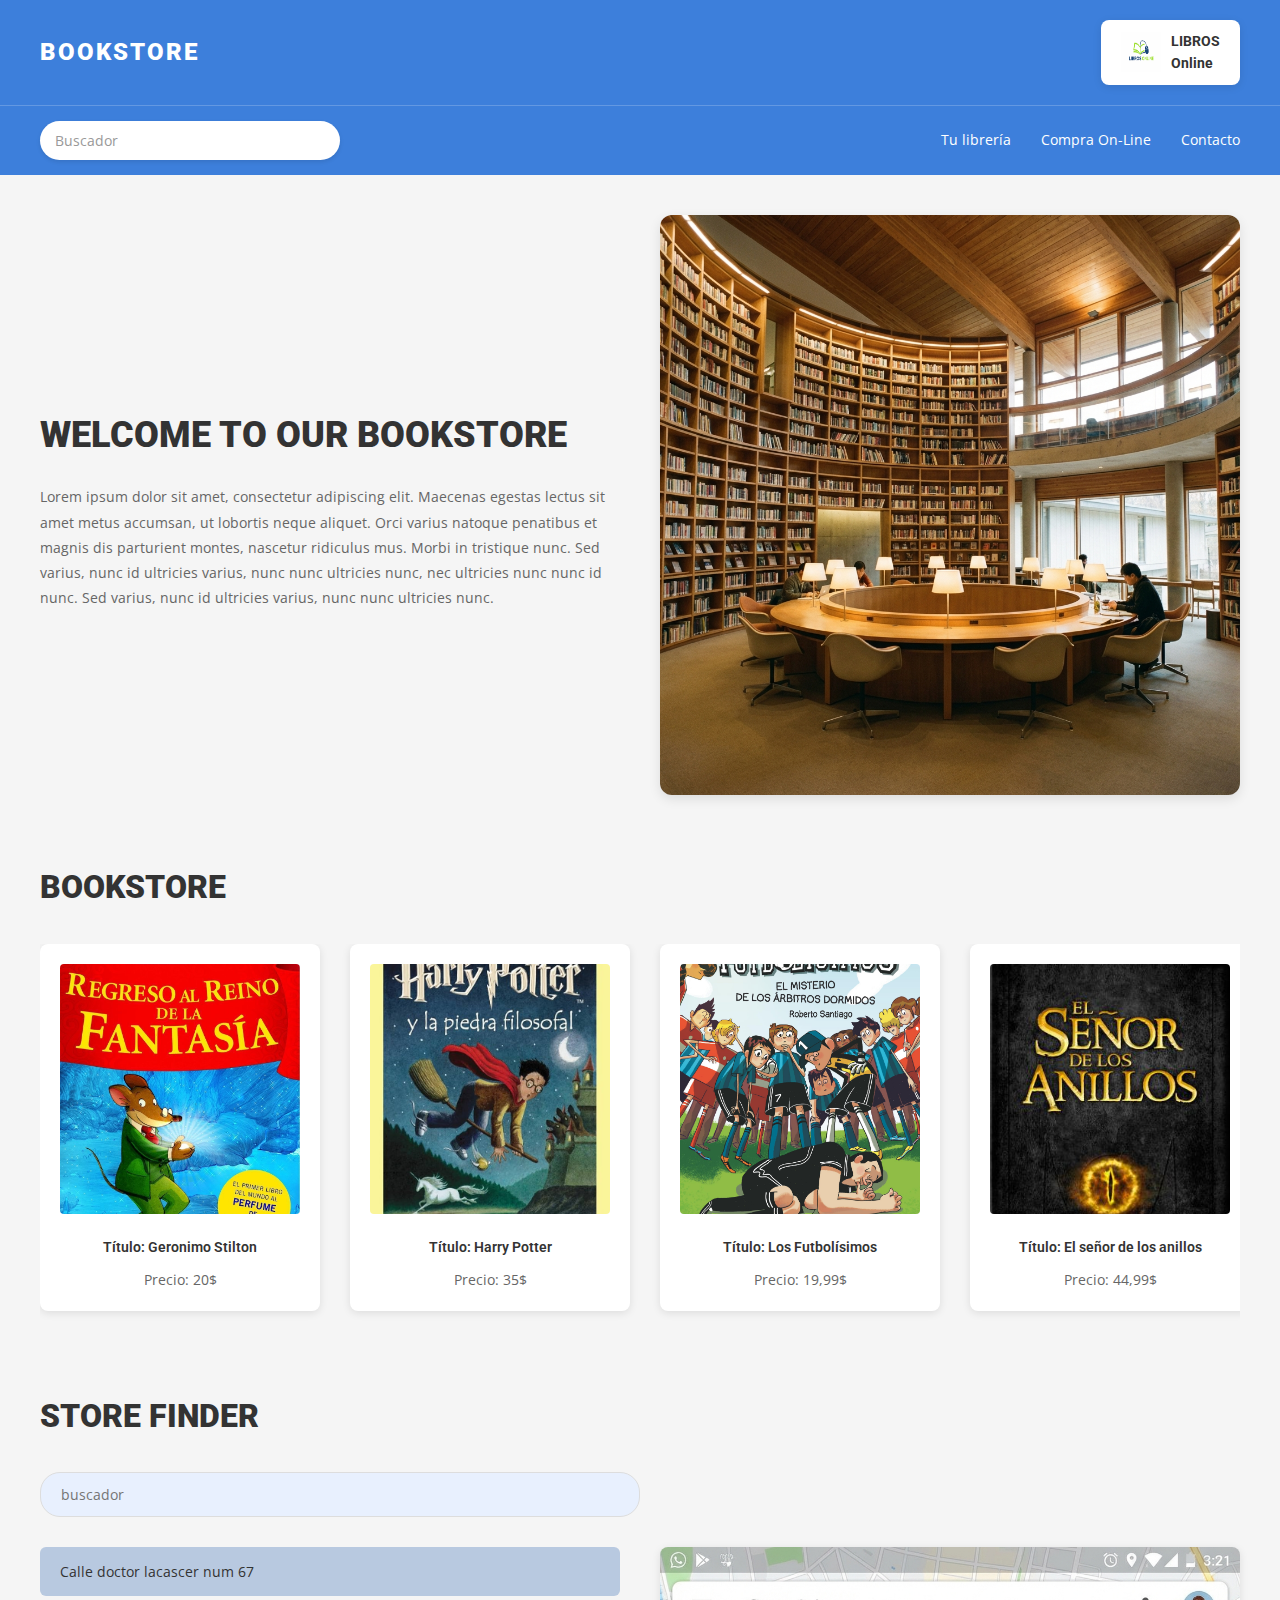
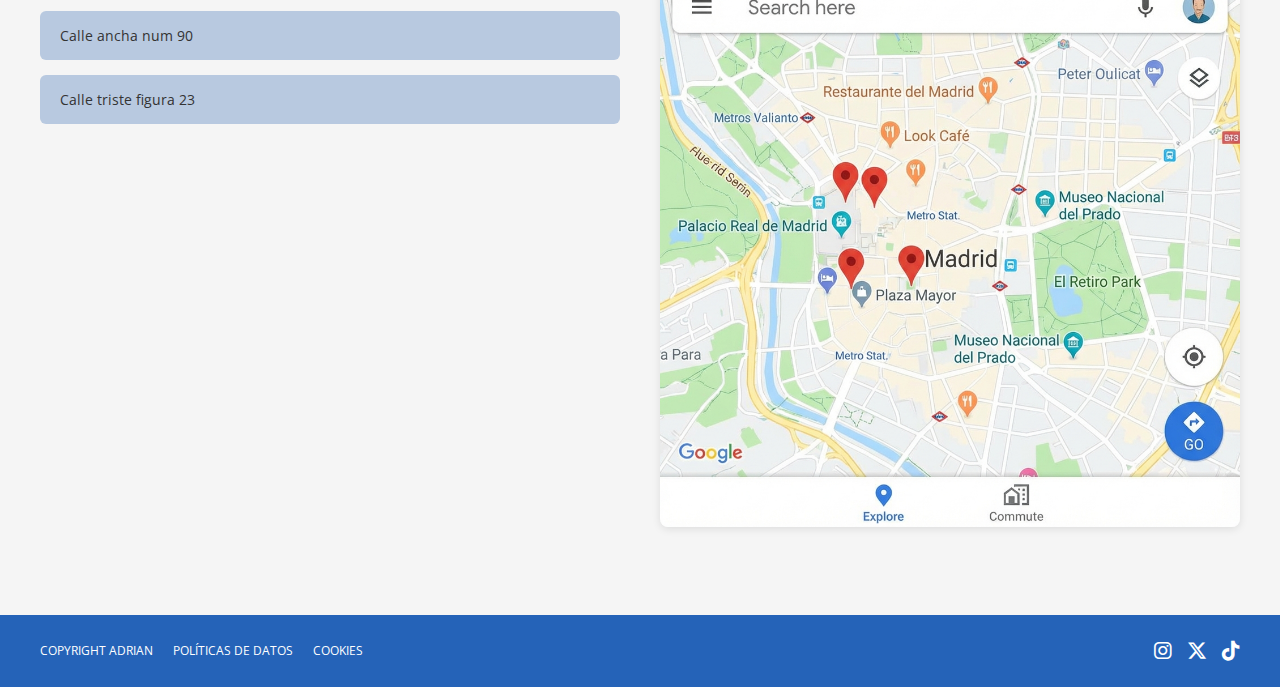
<file: miLibreriaDaw/index.html>
<!DOCTYPE html>
<html lang="es">

<head>

    <meta charset="UTF-8">
    <meta name="viewport" content="width=device-width, initial-scale=1.0">
    <meta name="description" content="Mi Librería - Tu tienda de libros online y física en Madrid">


    <title>Mi Librería - Inicio</title>


    <link rel="stylesheet" href="styles.css">


    <link rel="stylesheet" href="https://cdnjs.cloudflare.com/ajax/libs/font-awesome/6.4.0/css/all.min.css">
</head>

<body>
    <!-- Header -->
    <header>
        <h1>BOOKSTORE</h1>
        <div class="logo">
            <img src="./img/ChatGPT Image 6 nov 2025, 18_17_25.png" alt="Logo Libros Online">
            <span>LIBROS<br>Online</span>
        </div>
    </header>

    <!-- Navegación -->
    <nav>

        <form class="search-form" action="#" method="get">
            <input type="search" name="buscar" placeholder="Buscador" aria-label="Buscar productos">
        </form>


        <button class="menu-toggle" aria-label="Abrir menú">
            <i class="fas fa-bars"></i>
        </button>


        <ul class="nav-menu">
            <li><a href="index.html">Tu librería</a></li>
            <li><a href="tienda.html">Compra On-Line</a></li>
            <li><a href="#contacto">Contacto</a></li>
        </ul>
    </nav>

    <!-- ========================================
         CONTENIDO PRINCIPAL (MAIN)
         ======================================== -->
    <main>
        <!-- Bienvenida -->
        <section class="welcome-section">
            <div class="welcome-text">
                <h2>WELCOME TO OUR BOOKSTORE</h2>
                <p>
                    Lorem ipsum dolor sit amet, consectetur adipiscing elit. Maecenas egestas lectus sit
                    amet metus accumsan, ut lobortis neque aliquet. Orci varius natoque penatibus et
                    magnis dis parturient montes, nascetur ridiculus mus. Morbi in tristique nunc. Sed
                    varius, nunc id ultricies varius, nunc nunc ultricies nunc, nec ultricies nunc nunc
                    id nunc. Sed varius, nunc id ultricies varius, nunc nunc ultricies nunc.
                </p>
            </div>
            <div class="welcome-image">
                <img src="library.png" alt="Interior de nuestra librería moderna">
            </div>
        </section>

        <!-- Libros destacados -->
        <section class="books-section">
            <h2>BOOKSTORE</h2>


            <div class="books-grid">

                <article class="book-card">
                    <img src="./img/geronimo.jpg" alt="Geronimo Stilton - Regreso al Reino de la Fantasía">
                    <h3>Título: Geronimo Stilton</h3>
                    <p>Precio: 20$</p>
                </article>


                <article class="book-card">
                    <img src="./img/HARRY.jpg" alt="Harry Potter y la piedra filosofal">
                    <h3>Título: Harry Potter</h3>
                    <p>Precio: 35$</p>
                </article>


                <article class="book-card">
                    <img src="./img/futbolisimos.jpg" alt="Los Futbolísimos">
                    <h3>Título: Los Futbolísimos</h3>
                    <p>Precio: 19,99$</p>
                </article>


                <article class="book-card">
                    <img src="./img/anillos.jpg" alt="El señor de los anillos">
                    <h3>Título: El señor de los anillos</h3>
                    <p>Precio: 44,99$</p>
                </article>


                <article class="book-card">
                    <img src="./img/greg.jpg" alt="Diario de Greg - Un pringao total">
                    <h3>Título: Diario de Greg</h3>
                    <p>Precio: 15,99$</p>
                </article>


                <article class="book-card">
                    <img src="book7.png" alt="Los Juegos del Hambre">
                    <h3>Título: Los Juegos del Hambre</h3>
                    <p>Precio: 32$</p>
                </article>


                <article class="book-card">
                    <img src="book8.png" alt="El corredor del laberinto">
                    <h3>Título: El Corredor del Laberinto</h3>
                    <p>Precio: 29,99$</p>
                </article>
            </div>
        </section>

        <!-- Buscador de tiendas -->
        <section class="store-finder">
            <h2>STORE FINDER</h2>


            <div class="store-search">
                <input type="search" placeholder="buscador" aria-label="Buscar tienda">
            </div>


            <div class="store-content">

                <div class="store-list">
                    <button class="store-item">Calle doctor lacascer num 67</button>
                    <button class="store-item">Calle ancha num 90</button>
                    <button class="store-item">Calle triste figura 23</button>
                </div>


                <div class="store-map">
                    <img src="map.png" alt="Mapa de Madrid con ubicaciones de nuestras tiendas">
                </div>
            </div>
        </section>
    </main>

    <!-- Footer -->
    <footer>

        <div class="footer-links">
            <a href="#copyright">COPYRIGHT ADRIAN</a>
            <a href="#politicas">POLÍTICAS DE DATOS</a>
            <a href="#cookies">COOKIES</a>
        </div>


        <div class="footer-copyright">
            <!-- Espacio reservado -->
        </div>


        <div class="footer-social">
            <a href="#instagram" aria-label="Instagram"><i class="fab fa-instagram"></i></a>
            <a href="#twitter" aria-label="Twitter/X"><i class="fab fa-x-twitter"></i></a>
            <a href="#tiktok" aria-label="TikTok"><i class="fab fa-tiktok"></i></a>
        </div>
    </footer>
    </footer>
    <script src="script.js"></script>
</body>

</html>
</file>
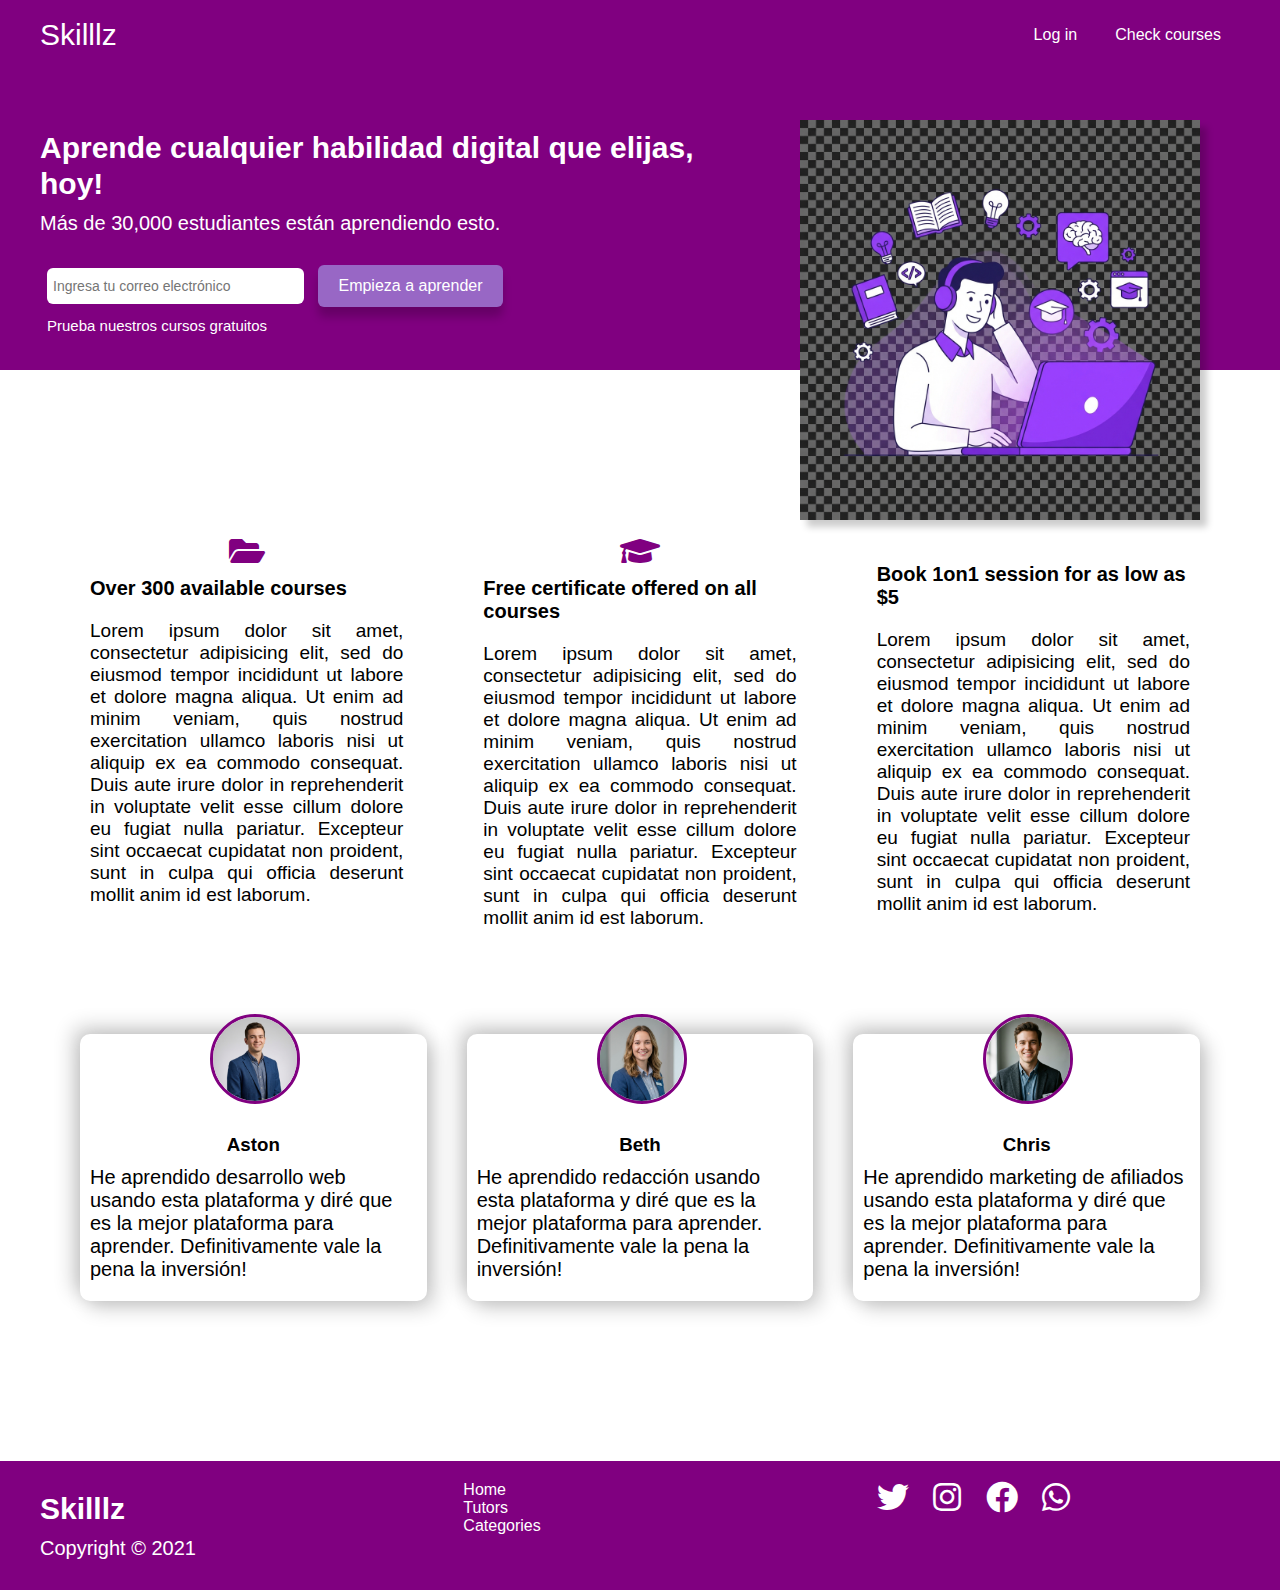
<file: paginaEjemploGridyFlex/index.html>
<!DOCTYPE html>
<html lang="en">
<head>
    <meta charset="UTF-8">
    <meta name="viewport" content="width=device-width, initial-scale=1.0">
    <meta http-equiv="X-UA-Compatible" content="ie=edge">
    <title>Skilllz - Aprende cualquier habilidad digital</title>
    <link rel="stylesheet" href="styles.css">
    <link rel="stylesheet" href="https://cdnjs.cloudflare.com/ajax/libs/font-awesome/5.15.4/css/all.min.css" integrity="sha512-1ycn6IcaQQ40/MKBW2W4Rhis/DbILU74C1vSrLJxCq57o941Ym01SwNsOMqvEBFlcgUa6xLiPY/NS5R+E6ztJQ==" crossorigin="anonymous" referrerpolicy="no-referrer" />
</head>
<body>
    <div class="navbar">
        <div class="container flex">
            <h1 class="logo">Skilllz</h1>
            <nav>
                <ul>
                    <li class="nav"><a class="outline" href="">Log in</a></li>
                    <li class="nav"><a href="" class="outline">Check courses</a></li>
                </ul>
            </nav>
        </div>
    </div>

    <section class="showcase">
        <div class="container">
            <div class="grid">
                <div class="grid-item-1">
                    <div class="showcase-text">
                        <h1>Aprende cualquier habilidad digital que elijas, hoy!</h1>
                        <p class="supporting-text"> Más de 30,000 estudiantes están aprendiendo esto.</p>
                    </div>
                    <div class="showcase-form">
                        <form action="">
                            <input type="email" placeholder="Ingresa tu correo electrónico">
                            <input type="submit" class="btn" value="Empieza a aprender">
                        </form>
                        <p class="little-info">Prueba nuestros cursos gratuitos</p>
                    </div>
                </div>

                <div class="grid-item-2">
                    <div class="image">
                        <img src="./images/transparent.png" alt="">
                    </div>
                </div>
            </div>
        </div>
    </section>

    <div class="lower-container container">
        <section class="stats">
            <div class="flex">
                <div class="stat">
                    <i class="fa fa-folder-open fa-2x" aria-hidden="true"></i>
                    <h3 class="title">Over 300 available courses</h3>
                    <p class="text">Lorem ipsum dolor sit amet, consectetur adipisicing elit, sed do eiusmod tempor incididunt ut labore et dolore magna aliqua. Ut enim ad minim veniam, quis nostrud exercitation ullamco laboris nisi ut aliquip ex ea commodo consequat. Duis aute irure dolor in reprehenderit in voluptate velit esse cillum dolore eu fugiat nulla pariatur. Excepteur sint occaecat cupidatat non proident, sunt in culpa qui officia deserunt mollit anim id est laborum.</p>
                </div>
                <div class="stat">
                    <i class="fa fa-graduation-cap fa-2x" aria-hidden="true"></i>
                    <h3 class="title">Free certificate offered on all courses</h3>
                    <p class="text">Lorem ipsum dolor sit amet, consectetur adipisicing elit, sed do eiusmod tempor incididunt ut labore et dolore magna aliqua. Ut enim ad minim veniam, quis nostrud exercitation ullamco laboris nisi ut aliquip ex ea commodo consequat. Duis aute irure dolor in reprehenderit in voluptate velit esse cillum dolore eu fugiat nulla pariatur. Excepteur sint occaecat cupidatat non proident, sunt in culpa qui officia deserunt mollit anim id est laborum.</p>
                </div>
                <div class="stat">
                    <i class="fa fa-credit-card-alt fa-2x" aria-hidden="true"></i>
                    <h3 class="title">Book 1on1 session for as low as $5</h3>
                    <p class="text">Lorem ipsum dolor sit amet, consectetur adipisicing elit, sed do eiusmod tempor incididunt ut labore et dolore magna aliqua. Ut enim ad minim veniam, quis nostrud exercitation ullamco laboris nisi ut aliquip ex ea commodo consequat. Duis aute irure dolor in reprehenderit in voluptate velit esse cillum dolore eu fugiat nulla pariatur. Excepteur sint occaecat cupidatat non proident, sunt in culpa qui officia deserunt mollit anim id est laborum.</p>
                </div>
            </div>
        </section>

        <section class="testimonials">
            <div class="container">
                <div class="testimonial grid-3">
                    <div class="card">
                        <div class="circle">
                            <img src="./images/4.jpg" alt="">
                        </div>
                        <h3>Aston</h3>
                        <p>He aprendido desarrollo web usando esta plataforma y diré que es la mejor plataforma para aprender. Definitivamente vale la pena la inversión!</p>
                    </div>
                    <div class="card">
                        <div class="circle">
                            <img src="./images/5.jpg" alt="">
                        </div>
                        <h3>Beth</h3>
                        <p>He aprendido redacción usando esta plataforma y diré que es la mejor plataforma para aprender. Definitivamente vale la pena la inversión!</p>
                    </div>
                    <div class="card">
                        <div class="circle">
                            <img src="./images/6.jpg" alt="">
                        </div>
                        <h3>Chris</h3>
                        <p>He aprendido marketing de afiliados usando esta plataforma y diré que es la mejor plataforma para aprender. Definitivamente vale la pena la inversión!</p>
                    </div>
                </div>
            </div>
        </section>
    </div>

    <footer>
        <div class="container grid-3">
            <div class="copyright">
                <h1>Skilllz</h1>
                <p>Copyright &copy; 2021</p>
            </div>
            <nav class="links">
                <ul>
                    <li><a href="" class="outline">Home</a></li>
                    <li><a href="" class="outline">Tutors</a></li>
                    <li><a href="" class="outline">Categories</a></li>
                </ul>
            </nav>
            <div class="profiles">
                <a href=""><em class="fab fa-twitter fa-2x"></em></a>
                <a href=""><em class="fab fa-instagram fa-2x"></em></a>
                <a href=""><em class="fab fa-facebook fa-2x"></em></a>
                <a href=""><em class="fab fa-whatsapp fa-2x"></em></a>
            </div>
        </div>
    </footer>
</body>
</html>
</file>
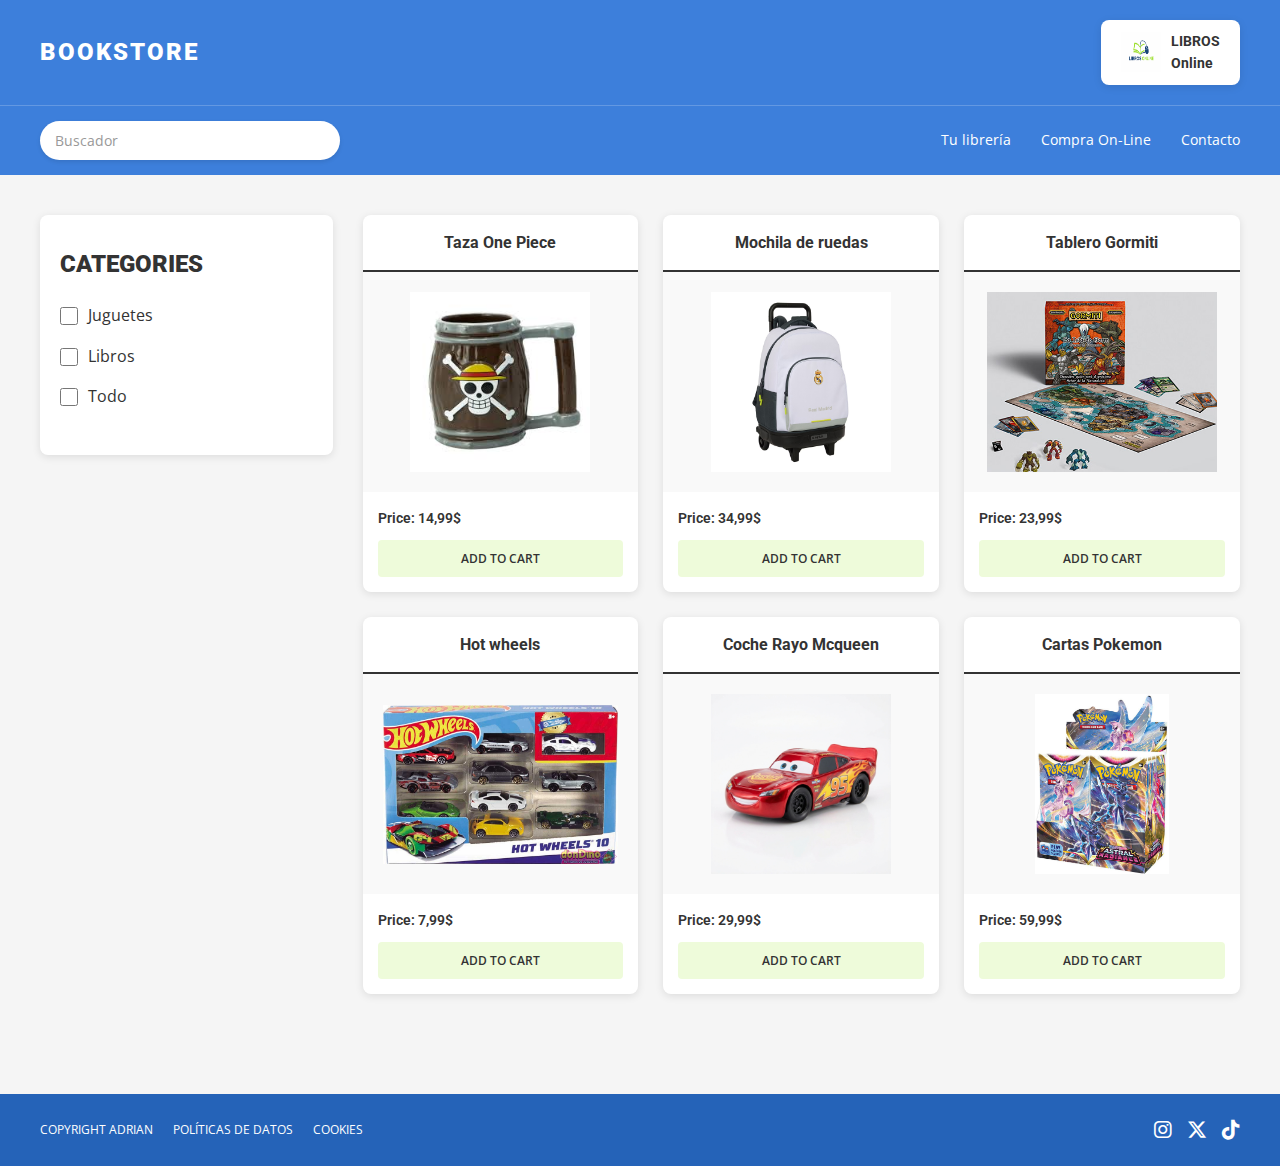
<file: miLibreriaDaw/tienda.html>
<!DOCTYPE html>
<html lang="es">

<head>

    <meta charset="UTF-8">
    <meta name="viewport" content="width=device-width, initial-scale=1.0">
    <meta name="description" content="Mi Librería - Tienda online de libros, juguetes y merchandising">


    <title>Mi Librería - Tienda Online</title>


    <link rel="stylesheet" href="styles.css">


    <link rel="stylesheet" href="https://cdnjs.cloudflare.com/ajax/libs/font-awesome/6.4.0/css/all.min.css">
</head>

<body class="shop-page">
    <!-- Header -->
    <header>
        <h1>BOOKSTORE</h1>
        <div class="logo">
            <img src="./img/ChatGPT Image 6 nov 2025, 18_17_25.png" alt="Logo Libros Online">
            <span>LIBROS<br>Online</span>
        </div>
    </header>

    <!-- Navegación -->
    <nav>

        <form class="search-form" action="#" method="get">
            <input type="search" name="buscar" placeholder="Buscador" aria-label="Buscar productos">
        </form>


        <button class="menu-toggle" aria-label="Abrir menú">
            <i class="fas fa-bars"></i>
        </button>


        <ul class="nav-menu">
            <li><a href="index.html">Tu librería</a></li>
            <li><a href="tienda.html">Compra On-Line</a></li>
            <li><a href="#contacto">Contacto</a></li>
        </ul>
    </nav>

    <!-- Contenido principal -->
    <main class="shop-layout">
        <!-- Categorías -->
        <aside>
            <h2>CATEGORIES</h2>
            <ul class="category-list">
                <li>
                    <label>
                        <input type="checkbox" name="categoria" value="juguetes">
                        Juguetes
                    </label>
                </li>
                <li>
                    <label>
                        <input type="checkbox" name="categoria" value="libros">
                        Libros
                    </label>
                </li>
                <li>
                    <label>
                        <input type="checkbox" name="categoria" value="todo">
                        Todo
                    </label>
                </li>
            </ul>
        </aside>

        <!-- Productos -->
        <section class="products-section">

            <article class="product-card">
                <div class="product-name">
                    <h3>Taza One Piece</h3>
                </div>
                <div class="product-image">
                    <img src="./img/tazaOnepiece.jpeg" alt="Taza de cerámica One Piece con logo pirata">
                </div>
                <div class="product-info">
                    <p class="product-price">Price: 14,99$</p>
                    <button class="add-to-cart">ADD TO CART</button>
                </div>
            </article>


            <article class="product-card">
                <div class="product-name">
                    <h3>Mochila de ruedas</h3>
                </div>
                <div class="product-image">
                    <img src="./img/mochilaDeRuedad.avif" alt="Mochila escolar morada y blanca con ruedas">
                </div>
                <div class="product-info">
                    <p class="product-price">Price: 34,99$</p>
                    <button class="add-to-cart">ADD TO CART</button>
                </div>
            </article>


            <article class="product-card">
                <div class="product-name">
                    <h3>Tablero Gormiti</h3>
                </div>
                <div class="product-image">
                    <img src="./img/tableroGormiti.jpg" alt="Juego de mesa Gormiti The Elemental War">
                </div>
                <div class="product-info">
                    <p class="product-price">Price: 23,99$</p>
                    <button class="add-to-cart">ADD TO CART</button>
                </div>
            </article>


            <article class="product-card">
                <div class="product-name">
                    <h3>Hot wheels</h3>
                </div>
                <div class="product-image">
                    <img src="./img/hotwheels.jpg" alt="Set de coches Hot Wheels Super Speed Race Team">
                </div>
                <div class="product-info">
                    <p class="product-price">Price: 7,99$</p>
                    <button class="add-to-cart">ADD TO CART</button>
                </div>
            </article>


            <article class="product-card">
                <div class="product-name">
                    <h3>Coche Rayo Mcqueen</h3>
                </div>
                <div class="product-image">
                    <img src="product5.png" alt="Coche de juguete Rayo McQueen de Cars">
                </div>
                <div class="product-info">
                    <p class="product-price">Price: 29,99$</p>
                    <button class="add-to-cart">ADD TO CART</button>
                </div>
            </article>


            <article class="product-card">
                <div class="product-name">
                    <h3>Cartas Pokemon</h3>
                </div>
                <div class="product-image">
                    <img src="./img/cartasPokemon.jpg" alt="Set de cartas Pokémon Celestial Paradise Collection">
                </div>
                <div class="product-info">
                    <p class="product-price">Price: 59,99$</p>
                    <button class="add-to-cart">ADD TO CART</button>
                </div>
            </article>
        </section>
    </main>

    <!-- Footer -->
    <footer>

        <div class="footer-links">
            <a href="#copyright">COPYRIGHT ADRIAN</a>
            <a href="#politicas">POLÍTICAS DE DATOS</a>
            <a href="#cookies">COOKIES</a>
        </div>


        <div class="footer-copyright">
            <!-- Espacio reservado -->
        </div>


        <div class="footer-social">
            <a href="#instagram" aria-label="Instagram"><i class="fab fa-instagram"></i></a>
            <a href="#twitter" aria-label="Twitter/X"><i class="fab fa-x-twitter"></i></a>
            <a href="#tiktok" aria-label="TikTok"><i class="fab fa-tiktok"></i></a>
        </div>
    </footer>
    <script src="script.js"></script>
</body>

</html>
</file>
<file: miLibreriaDaw/styles.css>
/* Estilos generales */

/* Fuentes */

@import url('https://fonts.googleapis.com/css2?family=Roboto:wght@400;700;900&display=swap');

@import url('https://fonts.googleapis.com/css2?family=Open+Sans:wght@300;400;600&display=swap');

/* Reset */
* {
    margin: 0;
    padding: 0;
    box-sizing: border-box;
}

body {
    font-family: 'Open Sans', sans-serif;
    line-height: 1.6;
    color: #333;
    background-color: #f5f5f5;
}

/* Header */

header {
    background-color: #3D7FDB;
    padding: 20px 40px;
    display: flex;
    justify-content: space-between;
    align-items: center;
}


header h1 {
    font-family: 'Roboto', sans-serif;
    font-size: 24px;
    font-weight: 900;
    color: white;
    letter-spacing: 2px;
}


.logo {
    background-color: white;
    padding: 10px 20px;
    border-radius: 8px;
    display: flex;
    align-items: center;
    gap: 10px;
    box-shadow: 0 2px 8px rgba(0, 0, 0, 0.1);
}

.logo img {
    width: 40px;
    height: 40px;
}

.logo span {
    font-family: 'Roboto', sans-serif;
    font-weight: 700;
    color: #333;
    font-size: 14px;
}

/* Navegación */

nav {
    background-color: #3D7FDB;
    padding: 15px 40px;
    display: flex;
    justify-content: space-between;
    align-items: center;
    border-top: 1px solid rgba(255, 255, 255, 0.2);
}


.search-form {
    flex: 0 0 300px;
}

.search-form input {
    width: 100%;
    padding: 10px 15px;
    border: none;
    border-radius: 20px;
    font-family: 'Open Sans', sans-serif;
    font-size: 14px;
    background-color: white;
    box-shadow: 0 2px 4px rgba(0, 0, 0, 0.1);
}

.search-form input::placeholder {
    color: #999;
}


.nav-menu {
    list-style: none;
    display: flex;
    gap: 30px;
}

.nav-menu li a {
    color: white;
    text-decoration: none;
    font-family: 'Open Sans', sans-serif;
    font-size: 14px;
    font-weight: 400;
    transition: opacity 0.3s ease;
}

.nav-menu li a:hover {
    opacity: 0.8;
}

/* Footer */

footer {
    background-color: #2563B8;
    padding: 20px 40px;
    display: grid;
    grid-template-columns: 1fr 1fr 1fr;
    gap: 20px;
    align-items: center;
    margin-top: auto;
}


.footer-links {
    display: flex;
    gap: 20px;
}

.footer-links a {
    color: white;
    text-decoration: none;
    font-size: 12px;
    font-family: 'Open Sans', sans-serif;
    transition: opacity 0.3s ease;
}

.footer-links a:hover {
    opacity: 0.8;
}


.footer-copyright {
    text-align: center;
    color: white;
    font-size: 12px;
    font-family: 'Open Sans', sans-serif;
}


.footer-social {
    display: flex;
    gap: 15px;
    justify-content: flex-end;
}

.footer-social a {
    color: white;
    font-size: 20px;
    transition: opacity 0.3s ease;
}

.footer-social a:hover {
    opacity: 0.8;
}

/* Main */
main {
    min-height: calc(100vh - 200px);
    padding: 40px;
}


section {
    margin-bottom: 60px;
}

section h2 {
    font-family: 'Roboto', sans-serif;
    font-size: 32px;
    font-weight: 900;
    color: #333;
    margin-bottom: 30px;
}

/* Bienvenida */
.welcome-section {
    display: grid;
    grid-template-columns: 1fr 1fr;
    gap: 40px;
    align-items: center;
    margin-bottom: 60px;
}

.welcome-text h2 {
    font-size: 36px;
    margin-bottom: 20px;
}

.welcome-text p {
    font-size: 14px;
    line-height: 1.8;
    color: #666;
}

.welcome-image img {
    width: 100%;
    height: auto;
    border-radius: 12px;
    box-shadow: 0 4px 12px rgba(0, 0, 0, 0.1);
}

/* Sección Libros */
.books-section {
    margin-bottom: 60px;
}

.books-grid {
    display: grid;
    grid-template-columns: repeat(8, 280px);
    gap: 30px;
    overflow-x: auto;
    overflow-y: hidden;
    padding-bottom: 20px;
    scroll-behavior: smooth;
}


.books-grid::-webkit-scrollbar {
    height: 10px;
}

.books-grid::-webkit-scrollbar-track {
    background: #f1f1f1;
    border-radius: 10px;
}

.books-grid::-webkit-scrollbar-thumb {
    background: #3D7FDB;
    border-radius: 10px;
}

.books-grid::-webkit-scrollbar-thumb:hover {
    background: #2563B8;
}

.book-card {
    background-color: white;
    padding: 20px;
    border-radius: 8px;
    box-shadow: 0 2px 8px rgba(0, 0, 0, 0.1);
    text-align: center;
    min-width: 280px;
    flex-shrink: 0;
}

.book-card img {
    width: 100%;
    height: 250px;
    object-fit: cover;
    border-radius: 4px;
    margin-bottom: 15px;
}

.book-card h3 {
    font-family: 'Roboto', sans-serif;
    font-size: 14px;
    font-weight: 600;
    margin-bottom: 10px;
    color: #333;
}

.book-card p {
    font-size: 14px;
    color: #666;
}

/* Buscador de tiendas */
.store-finder {
    margin-bottom: 40px;
}

.store-search {
    margin-bottom: 30px;
}

.store-search input {
    width: 100%;
    max-width: 600px;
    padding: 12px 20px;
    border: 1px solid #ddd;
    border-radius: 20px;
    font-family: 'Open Sans', sans-serif;
    font-size: 14px;
    background-color: #E8F0FE;
}

.store-content {
    display: grid;
    grid-template-columns: 1fr 1fr;
    gap: 40px;
}

.store-list {
    display: flex;
    flex-direction: column;
    gap: 15px;
}

.store-item {
    background-color: #B8C9E0;
    padding: 15px 20px;
    border: none;
    border-radius: 6px;
    font-family: 'Open Sans', sans-serif;
    font-size: 14px;
    color: #333;
    cursor: pointer;
    text-align: left;
    transition: background-color 0.3s ease;
}

.store-item:hover {
    background-color: #A0B5D1;
}

.store-map img {
    width: 100%;
    height: auto;
    border-radius: 8px;
    box-shadow: 0 2px 8px rgba(0, 0, 0, 0.1);
}

/* Layout Tienda */
.shop-layout {
    display: grid;
    grid-template-columns: 1fr 3fr;
    gap: 30px;
}

/* Categorías */
aside {
    background-color: white;
    padding: 30px 20px;
    border-radius: 8px;
    box-shadow: 0 2px 8px rgba(0, 0, 0, 0.1);
    height: fit-content;
}

aside h2 {
    font-family: 'Roboto', sans-serif;
    font-size: 24px;
    font-weight: 900;
    margin-bottom: 20px;
    color: #333;
}

.category-list {
    list-style: none;
}

.category-list li {
    margin-bottom: 15px;
}

.category-list label {
    display: flex;
    align-items: center;
    gap: 10px;
    font-family: 'Open Sans', sans-serif;
    font-size: 16px;
    cursor: pointer;
    color: #333;
}

.category-list input[type="checkbox"] {
    width: 18px;
    height: 18px;
    cursor: pointer;
}

/* Grid Productos */
.products-section {
    display: grid;
    grid-template-columns: repeat(3, 1fr);
    gap: 25px;
}


.product-card {
    background-color: white;
    border-radius: 8px;
    box-shadow: 0 2px 8px rgba(0, 0, 0, 0.1);
    overflow: hidden;
    display: flex;
    flex-direction: column;
}


.product-name {
    padding: 15px;
    text-align: center;
    border-bottom: 2px solid #333;
}

.product-name h3 {
    font-family: 'Roboto', sans-serif;
    font-size: 16px;
    font-weight: 700;
    color: #333;
}


.product-image {
    padding: 20px;
    display: flex;
    justify-content: center;
    align-items: center;
    background-color: #f9f9f9;
}

.product-image img {
    width: 100%;
    height: 180px;
    object-fit: contain;
}


.product-info {
    padding: 15px;
    display: flex;
    flex-direction: column;
    gap: 10px;
}

.product-price {
    font-family: 'Roboto', sans-serif;
    font-size: 14px;
    font-weight: 600;
    color: #333;
}

.add-to-cart {
    background-color: #EEFBDA;
    border: none;
    padding: 10px;
    border-radius: 4px;
    font-family: 'Open Sans', sans-serif;
    font-size: 12px;
    font-weight: 600;
    color: #333;
    cursor: pointer;
    transition: background-color 0.3s ease;
}

.add-to-cart:hover {
    background-color: #DCF5B8;
}

/* Menú móvil */
.menu-toggle {
    display: none;
    background: none;
    border: none;
    color: white;
    font-size: 24px;
    cursor: pointer;
}

/* Tablet */
@media (min-width: 601px) and (max-width: 1024px) {


    .logo img {
        width: 35px;
        height: 35px;
    }


    nav {
        flex-wrap: wrap;
        justify-content: center;
        gap: 15px;
    }

    .nav-menu {
        order: 1;
        /* Menú primero */
        width: 100%;
        justify-content: center;
    }

    .search-form {
        order: 2;
        /* Buscador después */
        flex: 0 0 100%;
        /* Ocupa todo el ancho */
        display: flex;
        justify-content: center;
    }

    .search-form input {
        max-width: 500px;
    }


    footer {
        padding: 20px;
        gap: 10px;
    }


    .shop-layout {
        grid-template-columns: 1fr;
    }

    aside {
        margin-bottom: 20px;
    }

    .category-list {
        display: flex;
        flex-wrap: wrap;
        gap: 20px;
    }

    .category-list li {
        margin-bottom: 0;
    }


    .products-section {
        grid-template-columns: repeat(3, 1fr);
        /* 3 columnas en tablet */
    }


    @media (max-width: 800px) {
        .products-section {
            grid-template-columns: repeat(2, 1fr);
        }
    }
}

/* Móvil */
@media (max-width: 600px) {


    header {
        flex-direction: column;
        gap: 15px;
        text-align: center;
        padding: 15px 20px;
    }


    nav {
        flex-direction: column;
        align-items: flex-start;
        /* Alinear a la izquierda para el botón hamburguesa */
        padding: 15px 20px;
        position: relative;
    }


    .menu-toggle {
        display: block;
        align-self: flex-end;
        /* Botón a la derecha */
        position: absolute;
        top: 15px;
        right: 20px;
    }


    .nav-menu {
        display: none;
        flex-direction: column;
        width: 100%;
        gap: 15px;
        margin-top: 15px;
        text-align: center;
    }


    .nav-menu.active {
        display: flex;
    }

    .nav-menu li {
        width: 100%;
        border-bottom: 1px solid rgba(255, 255, 255, 0.1);
        padding-bottom: 10px;
    }

    .nav-menu li:last-child {
        border-bottom: none;
    }


    .search-form {
        width: 100%;
        margin-top: 15px;
        flex: 0 0 auto;
    }


    footer {
        grid-template-columns: 1fr;
        text-align: center;
        gap: 30px;
    }

    .footer-links {
        flex-direction: column;
        align-items: center;
        gap: 15px;
    }

    .footer-social {
        justify-content: center;
    }


    .welcome-section {
        grid-template-columns: 1fr;
    }

    .welcome-text h2 {
        font-size: 28px;
    }

    .store-content {
        grid-template-columns: 1fr;
    }




    body.shop-page .logo {
        display: none;
    }


    .shop-layout {
        grid-template-columns: 1fr;
        padding: 20px;
    }


    .products-section {
        grid-template-columns: 1fr;
    }

    aside {
        margin-bottom: 20px;
    }

    .category-list {
        display: flex;
        flex-wrap: wrap;
        gap: 15px;
    }
}
</file>
<file: paginaEjemploGridyFlex/styles.css>
/* Sobrescribe el estilo por defecto y establece el padding y el margen a cero */
* {
    box-sizing: border-box;
    padding: 0;
    margin: 0;
}

/* Texto color blanco en todas partes */
body {
    font-family: "lato", sans-serif;
    color: white;
}

/* Hacer todo el texto de los links negro y sin decoración*/
a {
    color: black;
    text-decoration: none;
}

h1 {
    font-size: 30px;
    font-weight: 600;
    margin: 10px 0;
    line-height: 1.2;
}

h2 {
    font-size: 25px;
    font-weight: 300;
    margin: 10px 0;
    line-height: 1.2;
}

p {
    font-size: 30px;
}

/* Todas las imágenes deben ser del mismo tamañño que su contenedor*/
img {
    width: 100%;
}

/* Remover el estilo a los elementos de una lista */
li {
    list-style-type: none;
}

p {
    font-size: 20px;
    margin: 10px 0;
}

/* Centra el elemento y establece un ancho máximo y se asegura que los elementos puedan fluir através*/
.container {
    margin: 0 auto;
    max-width: 1200px;
    overflow: visible;
}

/* Aplica el color de fondo, altura y "padding"*/
.navbar {
    background-color: purple;
    height: 70px;
    padding: 0 30px;
}

/* Establece el tamaño de la fuente (font size), reduce el peso de loa fuente (font-weight), agrega margen y alto de línea (line height) */
.navbar h1 {
    font-size: 30px;
    font-weight: 300;
    margin: 10px 0;
    line-height: 1.2;
}

.navbar .flex {
    display: flex;
    justify-content: space-between;
    align-items: center;
    height: 100%;
}

.navbar ul {
    display: flex;
}

/* Cambia el color de ambos enlaces a blanco, agrega padding entre si y margen también */
.navbar a {
    color: white;
    padding: 9px;
    margin: 0 10px;
}

.navbar a:hover {
    color: #9867C5;
    border-bottom: 3px solid #9867C5;
}

.showcase {
    height: 300px;
    background-color: purple;
}

/* Añade margen bajo el texto */
.showcase p {
    margin-bottom: 30px;
}

/* Añade una sombra bajo la imágen */
.showcase img {
    box-shadow: 7px 7px 7px rgba(0, 0, 0, 0.2);
}

/* Controla el tamaño de la imagen del hero */
.showcase .image {
    max-width: 400px;
    margin: 0 auto;
}

/* Añade algo de padding al contenido del formulario */
.showcase-form {
    padding-left: 7px;
}

.grid {
    overflow: visible;
    display: grid;
    grid-template-columns: 60% 40%;
}

.grid-item-1,
.grid-item-2 {
    position: relative;
    top: 50px;
}

.showcase input[type='email'] {
    padding: 10px 70px 10px 0;
    font-size: 14px;
    border: none;
    border-radius: 6px;
    padding-left: 6px;
}

.btn {
    border-radius: 6px;
    padding: 12px 20px;
    background: #9867C5;
    border: none;
    margin-left: 10px;
    color: white;
    font-size: 16px;
    cursor: pointer;
    box-shadow: 0 10px 10px rgba(0, 0, 0, 0.2);
}

.showcase-form {
    margin: auto;
}

/* Change typeface and its size */
.little-info {
    font-size: 15px;
    font-family: "poppins", sans-serif;
}

/* Centra el conetenedor, aplica un ancho máximo*/
.lower-container {
    margin: 120px auto;
    padding: 0;
    max-width: 1400px;
}

/* Apunta a todos los elementos h3 con clase CSS title */
.title {
    color: black;
    font-size: 20px;
    text-align: left;
    padding-left: 10px;
    padding-top: 10px;
}

/* Apunta a todos los parrafos con la clase CSS text */
.text {
    color: black;
    font-size: 19px;
    width: 100%;
    padding: 10px;
    margin: 0, 20px;
    text-align: justify;
}

/* Mostrar horizontalmente, poner un poco de espacio alrededor */
.flex {
    display: flex;
    justify-content: space-around;
}

/* Agregar algo de padding alrededor del contenedor. Alinear el texto al centro */
.stats {
    padding: 45px 50px;
    text-align: center;
}

/* Aplicar margen y ancho */
.stat {
    margin: 0 30px;
    text-align: center;
    width: 800px;
}

.stats .fa {
    color: purple;
}

.testimonial {
    color: black;
    padding: 40px;
}

/* Envuelve la imagen dentro de una figura circular y define su altura para que tome todo el alto de su elemento padre */
.testimonial img {
    height: 100%;
    clip-path: circle();
}

/* Alinea el texto al centro */
.testimonial h3 {
    text-align: center;
}

/* Crear un grid de tres columnas equidistantes. Definir un espaciado de 40px entre ellas */
.grid-3 {
    display: grid;
    grid-template-columns: repeat(3, 1fr);
    gap: 40px;
}

/* Crear una tarjeta en blanco con sombreado alrededor */
.card {
    padding: 10px;
    background-color: white;
    border-radius: 10px;
    box-shadow: -7px -7px 20px rgba(0, 0, 0, 0.2), 7px 7px 20px rgba(0, 0, 0, 0.2);
}

.circle {
    background-color: transparent;
    border: 3px solid purple;
    height: 90px;
    position: relative;
    top: -30px;
    left: 120px;
    border-radius: 50%;
    -moz-border-radius: 50%;
    -webkit-border-radius: 50%;
    width: 90px;
}

/* Add padding around the footer as well */
footer {
    background-color: purple;
    padding: 20px 10px;
}

/* Sets all link texts to white and puts margin to the left and right */
footer a {
    color: white;
    margin: 0 10px;
}

footer a:hover {
    color: #9867C5;
    border-bottom: 2px solid #9867C5;
}

/* Tablets y pantallas más pequeñas */
@media(max-width: 768px) {

    .grid,
    .grid-3 {
        grid-template-columns: 1fr;
    }

    /* Alinear todo el texto al centro. Esto moverá todo el texto, incluyendo el formulario al centro.*/
    .showcase {
        height: auto;
        text-align: center;
    }

    /* Esto restablece el ancho del contendor de la imagen y agrega margen a la izquierda */
    .image {
        width: 600px;
        margin-left: 80px;
    }

    /* Cambia las secciones de servicio de lado-a-lado para que cada una se posicione en una sóla linea. Centra el texto. */
    .stats .flex {
        flex-direction: column;
    }

    .stats {
        text-align: center;
    }

    /* Asegura que cada sección en las estadísticas no exceda el ancho del elemento padre. */
    .stat {
        width: 100%;
        padding-right: 80px;
    }

    /* Mueve el círculo al centro de la tarjeta */
    .circle {
        background-color: transparent;
        border: 3px solid purple;
        height: 90px;
        position: relative;
        top: -30px;
        left: 270px;
        border-radius: 50%;
        -moz-border-radius: 50%;
        -webkit-border-radius: 50%;
        width: 90px;
    }
}

/* Dispositivos móviles */
@media(max-width: 500px) {
    .navbar {
        height: 100px;
    }

    /* Cambia la alineación. El logo del título se queda en la parte superior, los enlaces de navegación ahora se muestran debajo*/
    .navbar .flex {
        flex-direction: column;
    }

    /* Cuando pasamos encima el ratón, retienen el texto blanco y cambia el borde a negro */
    .navbar a:hover {
        color: white;
        border-bottom: 2px solid black;
    }

    /* Establecer el color púrpura para el fondo de los enlaces de navegación, redondear las esquinas de los bordes y darle algo de espaciado*/
    .navbar ul {
        background: #9867C5;
        border-radius: 5px;
        padding: 10px 0;
    }

    /* Alinear el texto al centro */
    .showcase {
        height: auto;
        text-align: center;
    }

    /* Reducir el tamaño de la fuente */
    .little-info {
        font-size: 13px;
    }

    /* Reducir el ancho de la imágen */
    .image {
        width: 350px;
        margin-left: 70px;
    }

    .stat {
        margin-bottom: 40px;
    }

    /* Mover el círculo una vez más */
    .circle {
        background-color: transparent;
        border: 3px solid purple;
        height: 90px;
        position: relative;
        top: -30px;
        left: 150px;
        border-radius: 50%;
        -moz-border-radius: 50%;
        -webkit-border-radius: 50%;
        width: 90px;
    }
}
</file>
